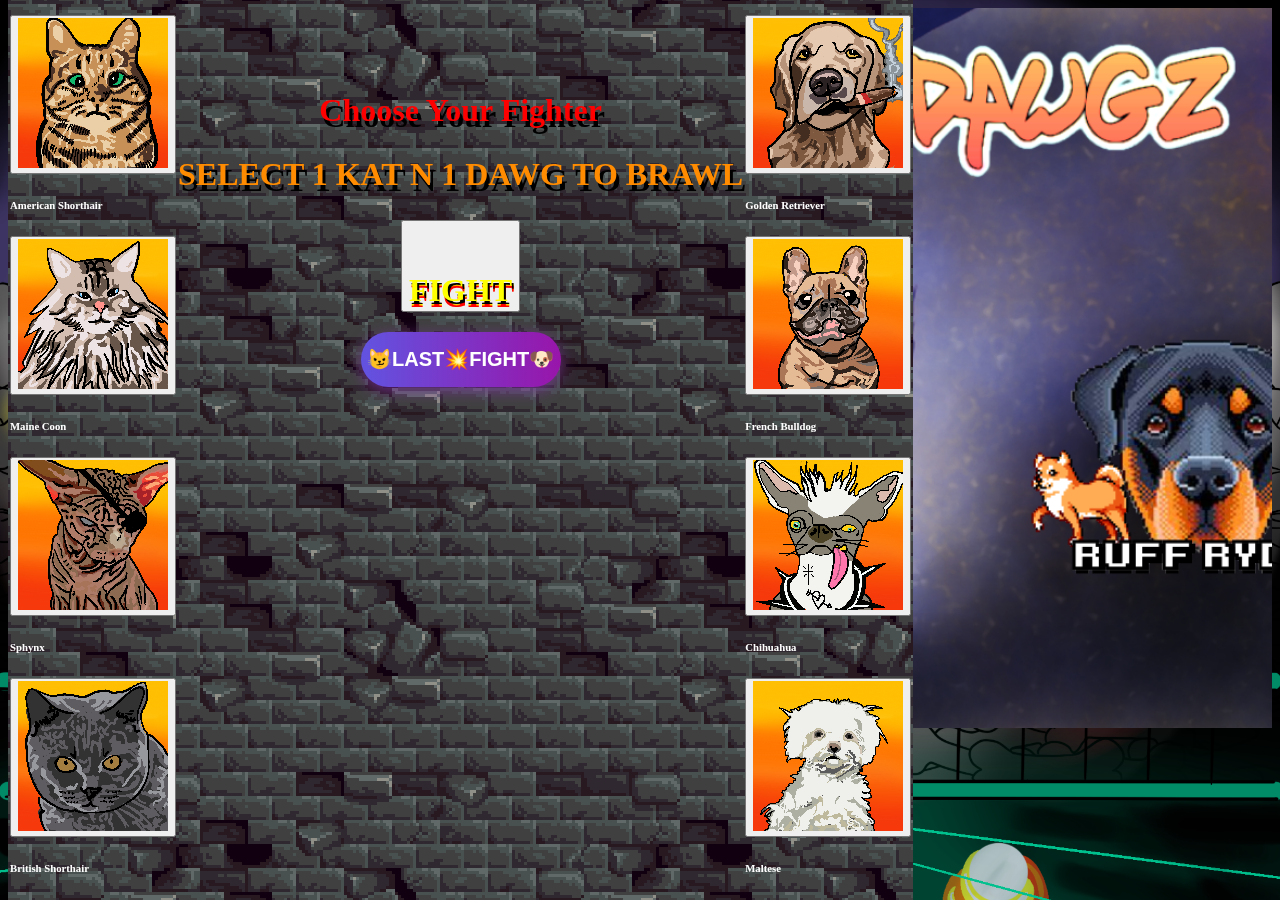
<file: index.html>
<!DOCTYPE html>
<html lang="en">
  <head>
    <meta charset="UTF-8" />
    <meta name="viewport" content="width=device-width, initial-scale=1.0" />
    <title>MORTAL DOGKAT</title>
    <link rel="stylesheet" href="https://dhbhdrzi4tiry.cloudfront.net/cdn/sites/foundation.min.css">
    <link rel="preconnect" href="https://fonts.googleapis.com" />
    <link rel="preconnect" href="https://fonts.gstatic.com" crossorigin />
    <link
      href="https://fonts.googleapis.com/css2?family=Raleway:wght@200&display=swap"
      rel="stylesheet"
    />
    <link rel="stylesheet" href="./Assets/style/style.css" />
    <link rel="stylesheet" media="screen" href="https://fontlibrary.org//face/8bit-wonder" type="text/css"/>
    
  </head>

  <body class="body">
    <div>
    <div id="embed-iframe"></div>

    <div class="container-fluid bg1">
        <div class="row" id="emptyDiv"></div>
        <div class="row text-center">
          
        </div>
    <div class="container mainCont">
      <div id="catBox">
      <div class="row small-up-3 medium-up-3 large-up-3">
        <div class="column c1">
          <button type="button" onclick="onClick(this)" value="soma">

          <img class="thumbnail t1" src="./Assets/images/somali.png" data-tooltip class="top dtbg" tabindex="2" title="Somalis are recognized for their energetic and social nature. Their appearance with sleek bodies, long tails, and large pointed ears have earned them the nickname of 'Fox Cat.' Their ticked coats contain between four and twenty colors on each hair are very fine in texture making their coats softer to the touch than those of other cat breeds. The cat itself is medium-large in size.">
        </button>

          <h6>Somali</h6>
        </div>
        <div class="column c1">
        <button type="button" onclick="onClick(this)" value="pers">

          <img class="thumbnail t1" src="./Assets/images/persian.png" data-tooltip class="top dtbg" tabindex="2" title="The Persian is generally described as a quiet cat. Typically placid in nature, it adapts quite well to apartment life. Himalayans tend to be more active due to the influence of Siamese traits. In a study comparing cat owner perceptions of their cats, Persians rated higher than non-pedigree cats on closeness and affection to owners, friendliness towards strangers, cleanliness, predictability, vocalization, and fussiness over food.">
          </button>
          <h6>Persian</h6>
        </div>
        <div class="column c1">
          <button type="button" onclick="onClick(this)" value="asho">
          <img class="thumbnail t1" src="./Assets/images/american shorthair.png" data-tooltip class="top dtbg" tabindex="2" title="Bat-eared but oddly beautiful, the French Bulldog has a unique appeal. The French Bulldog is small but substantial in build with a powerful muscular body. He sports a short easy-care coat to accompany his easygoing personality. The Frenchie likes to play, but he also enjoys spending his days relaxing on the sofa.">
          </button>
          <h6>American Shorthair</h6>
          </div>
        </div>

        <div class="row small-up-3 medium-up-3 large-up-3">
        <div class="column c1">
          <button type="button" onclick="onClick(this)" value="mcoo">
          <img class="thumbnail t1" src="./Assets/images/maine coon.png" data-tooltip class="top dtbg" tabindex="2" title="Maine coons are large, affectionate cats who love to play and hang out with their humans. The Maine coon is the largest domestic cat breed, and largeness is certainly one of its defining physical characteristics. As if their big-boned build wasn't enough, the ample fur in the Main coone's coat makes these majestic animals look even bigger.">
          </button>
          <h6>Maine Coon</h6>
        </div>
        <div class="column c1">
          <button type="button" onclick="onClick(this)" value="sphy">
          <img class="thumbnail t1" src="./Assets/images/sphinx.png" data-tooltip class="top dtbg" tabindex="2" title="The sphynx is a medium-sized cat with a striking appearance, identified by her hairless, wrinkled skin and large ears. She has a sleek, muscular body that is dense and heavy for her size. The breed is medium sized but nicely muscled. Her head is triangular with wide-set eyes and prominent cheekbones that call back to the cats of ancient Egypt, a resemblance that inspired the naming of this breed. Apart from being hairless, the sphynx's most notable feature is her large, triangle-shaped ears that resemble those of a bat.">
          </button>
          <h6>Sphynx</h6>
          </div>
          <div class="column c1">
          <button type="button" onclick="onClick(this)" value="bsho">
          <img class="thumbnail t1" src="./Assets/images/british short hair.png" data-tooltip class="top dtbg" tabindex="2" title="The British Shorthair is a medium to large sized, compact, chunky cat, known for their attractive features and thick, plush fur.  Affectionate, playful, and loyal, the British Shorthair is a very companionable cat with family and close friends, although like many cats they may take a little time to warm up to strangers.">
          </button>

          <h6>British Shorthair</h6>
        </div>
      </div>
      </div>  

      <div id="fightBox">
        <div class="row"></div>
        <div class="col-md-10 offset-md-1">
            <h2 id="choose">Choose Your Fighter</h2>
          </div>
          <h2 id="select">SELECT 1 KAT N 1 DAWG TO BRAWL</h2>
        <button type="button" id="fightButton">FIGHT</button>
        <br/>
        <button class="btn-hover color-7 lastFight" onclick="window.location.href='stage.html';"><span>😼LAST💥FIGHT🐶</span></button>
      </div>

      <div id="dogBox">
        <div class="row small-up-3 medium-up-3 large-up-3">
        <div class="column c2">
          
          <button type="button" onclick="onClick2(this)" value="boxer">
          <img class="thumbnail t2" src="./Assets/images/boxer.png" data-tooltip class="top dtbg" tabindex="2" title="Loyalty, affection, intelligence, work ethic, and good looks: Boxers are the whole doggy package. Bright and alert, sometimes silly, but always courageous, the Boxer has been among America's most popular dog breeds for a very long time. Boxers are upbeat and playful. Their patience and protective nature have earned them a reputation as a great dog with children. They take the jobs of watchdog and family guardian seriously and will meet threats fearlessly.">
        </button>

          <h6>Boxer</h6>
        </div>
        <div class="column c2">
          <button type="button" onclick="onClick2(this)" value="stbernard">
          <img class="thumbnail t2" src="./Assets/images/saint bernard.png" data-tooltip class="top dtbg" tabindex="2" title="Saints are famously watchful and patient 'nanny dogs' for children. The Saint's written standard abounds with phrases like 'very powerful,' 'extraordinarily muscular,' 'imposing,' and 'massive,' The huge head features a wrinkled brow, a short muzzle, and dark eyes, combining to give Saints the intelligent, friendly expression that was such a welcome sight to stranded Alpine travelers.">
        </button>
          <h6>Saint Bernard</h6>
        </div>    
        <div class="column c2">
          <button type="button" onclick="onClick2(this)" value="retriever/golden">
          <img class="thumbnail t2" src="./Assets/images/golden retriever.png" data-tooltip class="top dtbg" tabindex="2" title="Outgoing, trustworthy, eager-to-please, and easy-to-train, they are especially popular with families with young children. Goldens often maintain their fun-loving puppy attitudes and signature smile into adulthood. They live up to their name; they love retrieving just about anything thrown for them. This makes them excellent hunting companions and skilled service dogs.">
          </button>
          <h6>Golden Retriever</h6>
        </div>


        <div class="row small-up-3 medium-up-3 large-up-3">
          <div class="column c2">
          <button type="button" onclick="onClick2(this)" value="bulldog/french">
          <img class="thumbnail t2" src="./Assets/images/french bulldog.png" data-tooltip class="top dtbg" tabindex="2" title="Bat-eared but oddly beautiful, the French Bulldog has a unique appeal. The French Bulldog is small but substantial in build with a powerful muscular body. He sports a short easy-care coat to accompany his easygoing personality. The Frenchie likes to play, but he also enjoys spending his days relaxing on the sofa.">
          </button>
          <h6>French Bulldog</h6>
        </div>    
        <div class="column c2">
          <button type="button" onclick="onClick2(this)" value="chihuahua">
          <img class="thumbnail t2" src="./Assets/images/chihuahua.png" data-tooltip class="top dtbg" tabindex="2" title="The Chihuahua is a saucy little hot tamale and not just because of his association with a certain fast-food Mexican restaurant. He's renowned for being the world's smallest dog, but he may well have the world's biggest personality stashed inside that tiny body. That larger-than-life persona makes him appealing to men and women alike.">
          </button>
          <h6>Chihuahua</h6>
        </div>
        <div class="column c2">
          <button type="button" onclick="onClick2(this)" value="maltese">

          <img class="thumbnail t2" src="./Assets/images/maltese.png" data-tooltip class="top dtbg" tabindex="2" title="Although they look delicate and aristocratic, Maltese can have a lot of energy. They learn quickly if rewarded for their efforts. Because they have a long history as companion dogs, Maltese require a lot of human attention and suffer from separation anxiety. If left alone for hours each day, they can bark and become destructive.">

          </button>
          <h6>Maltese</h6>
        </div>
        </div>
      </div>
        
      
      </div>
      
      <script src="https://code.jquery.com/jquery-2.1.4.min.js"></script>
      <script src="https://dhbhdrzi4tiry.cloudfront.net/cdn/sites/foundation.js"></script>
      <script src="https://apis.google.com/js/api.js"></script>
      <script src="./Assets/develop/script.js"></script>
      <script>
        $(document).foundation();
      </script>
    </div>
  </div>
  </body>
</html>
</file>
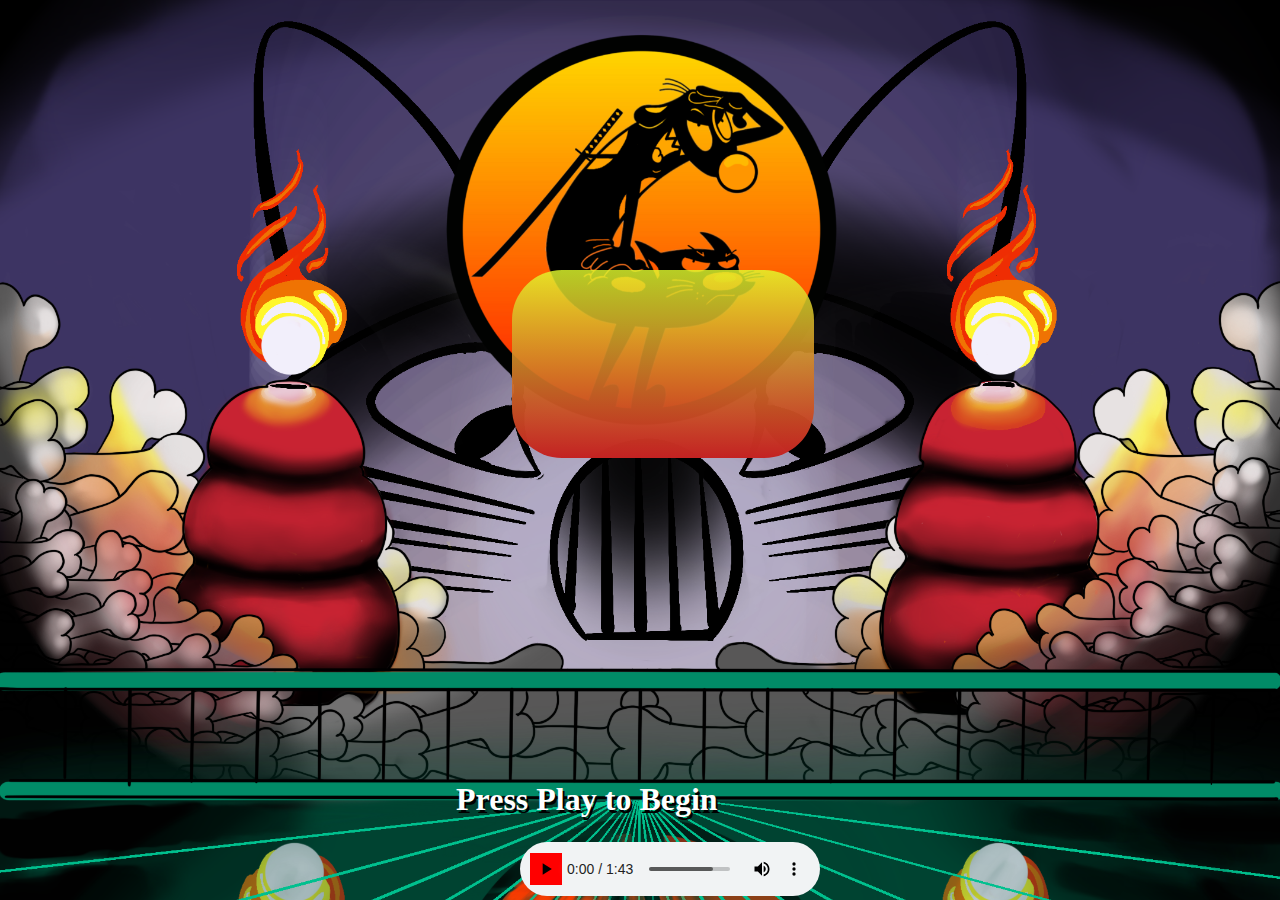
<file: search-results.html>
<!DOCTYPE html>
<html lang="en">
  <head>
    <meta charset="UTF-8" />
    <meta name="viewport" content="width=device-width, initial-scale=1.0" />
    <title>MORTAL DOGKAT</title>
    <link rel="preconnect" href="https://fonts.googleapis.com" />
    <link rel="preconnect" href="https://fonts.gstatic.com" crossorigin />
    <link
      href="https://fonts.googleapis.com/css2?family=Raleway:wght@200&display=swap"
      rel="stylesheet"
    />
    <link rel="stylesheet" href="./Assets/style/style.css" />
    <link rel="stylesheet" media="screen" href="https://fontlibrary.org//face/8bit-wonder" type="text/css"/>
  </head>

  <body id="stagebg">
    <div id="embed-iframe"></div>
           <div class="container-fluid fightFluid"> 
            <div class="start-over"></div>
            <div id="listImageContainer">
            </div>
            <div class="row">
            <div id="punch1"><img src="./Assets/images/punch.png" style="position:absolute; left:100px; top:50px;"></div>
            <div id="punch3"><img src="./Assets/images/punch.png" style="position:absolute; left:150px; top:300px;"></div>
            <div class="column" id="kitty">
              <div></div>
            </div>
            <div id="ko"><img src="./Assets/images/ko.png" style="position:absolute; top:10%; left:25%;"></div>
            <div class="column" id="timer">
              <h1 id="clock"></h1>
            </div>
            <div id="punch2"><img src="./Assets/images/punch.png" style="position:absolute; right:150px; top:300px;"></div>
            <div id="punch4"><img src="./Assets/images/punch.png" style="position:absolute; right:10px; top:25px;"></div>
            <div class="column" id="doggo"></div>
            </div>
          </div>
          </div>
        </div>
      </div>
    </div>
    <h3 id="start">Press Play to Begin</h3>
    <div class="audioDiv">
      
      <audio class="audio" controls="controls" id="player">
      <source src="./Assets/music/Mortal Kombat Theme but it sounds like animals.mp3" type="audio/mpeg" />
    </div>
    
    <script src="./Assets/develop/script.js"></script>
    <script src="./Assets/develop/script2.js"></script>
  </body>
</html>
</file>
<file: Assets/style/style.css>
*{
    color: var(--w);
}

:root {
    --w: white;
    --b: black;
    --r: red;
    --y: yellow;
}

h2, h6 {
    font-family: '8BITWONDERNominal';
    
}

#start {
    font-family: '8BITWONDERNominal';
    color: var(--b); 
}

html {
    background-image: url(../images/bg2.png);
    background-repeat: no-repeat;
    background-size: cover;
    background-color: var(--b);
}

.bg1 {
    background-image: url(../images/bg1.png);
    background-repeat: no-repeat;
    background-size: cover;
    
}

.bg2 {
    background-image: url(../images/bg2.png);
 
}

#emptyDiv {
    
    min-width:40em;
    min-height:45em;
    
}

.container {
    display: inline-flex;
    position: fixed;
    align-self: center;
    min-height: 30em;
    min-width: none;
    bottom: 0;
    background-image: url(../images/brix.png); 
}

.mainCont {
    padding-bottom: -50px;
}

.row .column {
    padding-left: 1px;
    padding-right: 1px;
    
}

#catBox {
    position:relative;
    padding:1px;
}

#fightBox {
    align-self: center;
    text-align: center;
    min-width: 20em;
}

p {
    font-size: larger;
    font-weight: 800;
    text-shadow: 3px 6px 0 var(--b)
}

#dogBox {
    position:relative;
    padding:1px;
}

#start {
    display: block;
    position: absolute;
    color: var(--w);
    font-size: xx-large;
    text-shadow: 2px 3px 0 var(--b);
    margin-left: 35%;
    margin-right: 30%;
    bottom: 50px;
    text-align: center;
}

.c1:hover {
    background-color: rgb(150, 15, 82);
}

.c2:hover {
    background-color: rgb(6, 105, 105);
}


.t1:hover {
    border-color: chartreuse;
    border-width: 3px;
}

.t2:hover {
    border-color: rgb(142, 58, 252);
    border-width: 3px;
}

h2 {
    text-shadow: 3px 6px 0 var(--b);
}

#fightButton {
    padding-top: 50px;
    color: var(--y);
    text-shadow: 2px 3px 0 var(--b),
                 2px 6px 0 var(--r),
                 2px 5px 0 orange,                
                 2px 4px 0 var(--y);
    font-size: xx-large;
    font-family: "8BITWONDERNominal";
    font-weight:900;
}

.audioDiv {
    position: absolute;
    bottom: 0;
    width: 100%;
    margin-left: 40%;
    margin-right: 50%;
}

.audioDiv2 {
    position: absolute;
    top: 0;
    right: 0;
}
audio::-webkit-media-controls-play-button{
    background-color:var(--r);}

#dogPlayer, #catPlayer {
    display: none;
}
    
.fightFluid {
    display: inline;
    float: center;
}

#kitty {
    position: absolute;
    left: 0;
    bottom: 10em;
}

#punch1, #punch2, #punch3, #punch4 {
    display: none;
}

#punch2 {
    display: none;
}

#ko {
    display: none;
}

#doggo {
    position: absolute;
    right: 0;
    bottom: 10em;
}

#timer {
    position: absolute;
    text-align: center;
    top: 30%;
    left: 40%;
    font-size: 140px;
    background: rgb(195,34,34);
    background: linear-gradient(0deg, rgba(195,34,34,1) 0%, rgba(226,253,45,0.8113620448179272) 100%);
    text-shadow: 3px 3px 0 var(--b);
    border-radius: 50px;
    width: 300px;
    
}


#winnerPic {
    display: absolute;
    top: 0;
    text-align: center;
    margin-left: -30px;
    height: auto;
}

#choose {
    font-size: xx-large;
    color: var(--r);
}
#select {
    font-size: xx-large;
    color: darkorange;
}

.btn-hover {
    width: 200px;
    font-size: 20px;
    font-weight: 600;
    color: #fff;
    cursor: pointer;
    margin: 20px;
    height: 55px;
    text-align:center;
    border: none;
    background-size: 300% 100%;

    border-radius: 50px;
    -moz-transition: all .4s ease-in-out;
    -o-transition: all .4s ease-in-out;
    -webkit-transition: all .4s ease-in-out;
    transition: all .4s ease-in-out;
}

.btn-hover:hover {
    background-position: 100% 0;
    -moz-transition: all .4s ease-in-out;
    -o-transition: all .4s ease-in-out;
    -webkit-transition: all .4s ease-in-out;
    transition: all .4s ease-in-out;
}

.btn-hover:focus {
    outline: none;
}

.btn-hover.color-7 {
    background-image: linear-gradient(to right, #6253e1, #9915aa, #86ce01, #c9f30b);
    box-shadow: 0 4px 15px 0 rgba(126, 52, 161, 0.75);
}

.linkHome {
    position: absolute;
    left:0;
    top:0;
}

.winnerSong {
    margin-top: 25%;;
    color: rgb(0, 140, 255);
    text-shadow: 3px 3px 0 var(--b),
                 2px 5px 0 var(--w),                
                 2px 4px 0 var(--y);
    font-size: x-large;
    font-family: "8BITWONDERNominal";
    font-weight:800;
}
</file>
